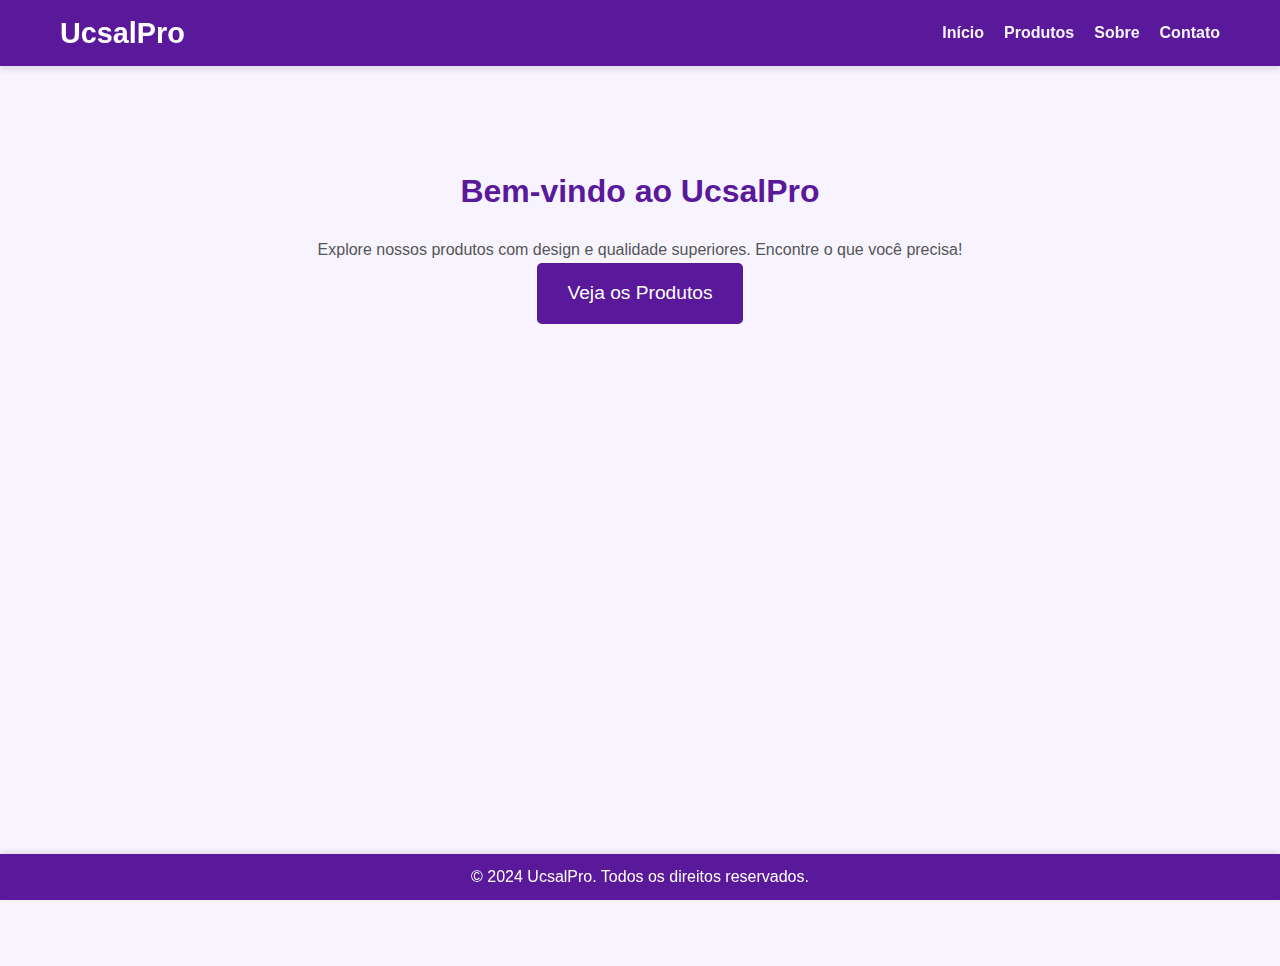
<file: index.html>
<!DOCTYPE html>
<html lang="pt-BR">
  <head>
    <meta charset="UTF-8" />
    <meta name="viewport" content="width=device-width, initial-scale=1.0" />
    <title>Catálogo Profissional</title>
    <link rel="stylesheet" href="css/reset.css" />
    <link rel="stylesheet" href="css/style.css" />
    <link rel="icon" href="images/favicon.png" type="image/png" />
  </head>
  <body>
    <header>
      <div class="container">
        <a href="index.html" class="logo">UcsalPro</a>
        <nav>
          <ul class="nav-list">
            <li><a href="index.html">Início</a></li>
            <li><a href="produtos.html">Produtos</a></li>
            <li><a href="sobre.html">Sobre</a></li>
            <li><a href="contato.html">Contato</a></li>
          </ul>
        </nav>
        <div class="hamburger" id="hamburger">
          <span class="line"></span>
          <span class="line"></span>
          <span class="line"></span>
        </div>
      </div>
    </header>

    <section class="hero">
      <div class="container">
        <h1>Bem-vindo ao UcsalPro</h1>
        <p>
          Explore nossos produtos com design e qualidade superiores. Encontre o
          que você precisa!
        </p>
        <a href="produtos.html" class="btn a">Veja os Produtos</a>
      </div>
    </section>

    <footer>
      <div class="container">
        <p>&copy; 2024 UcsalPro. Todos os direitos reservados.</p>
      </div>
    </footer>
    <script src="js/script.js"></script>
  </body>
</html>
</file>
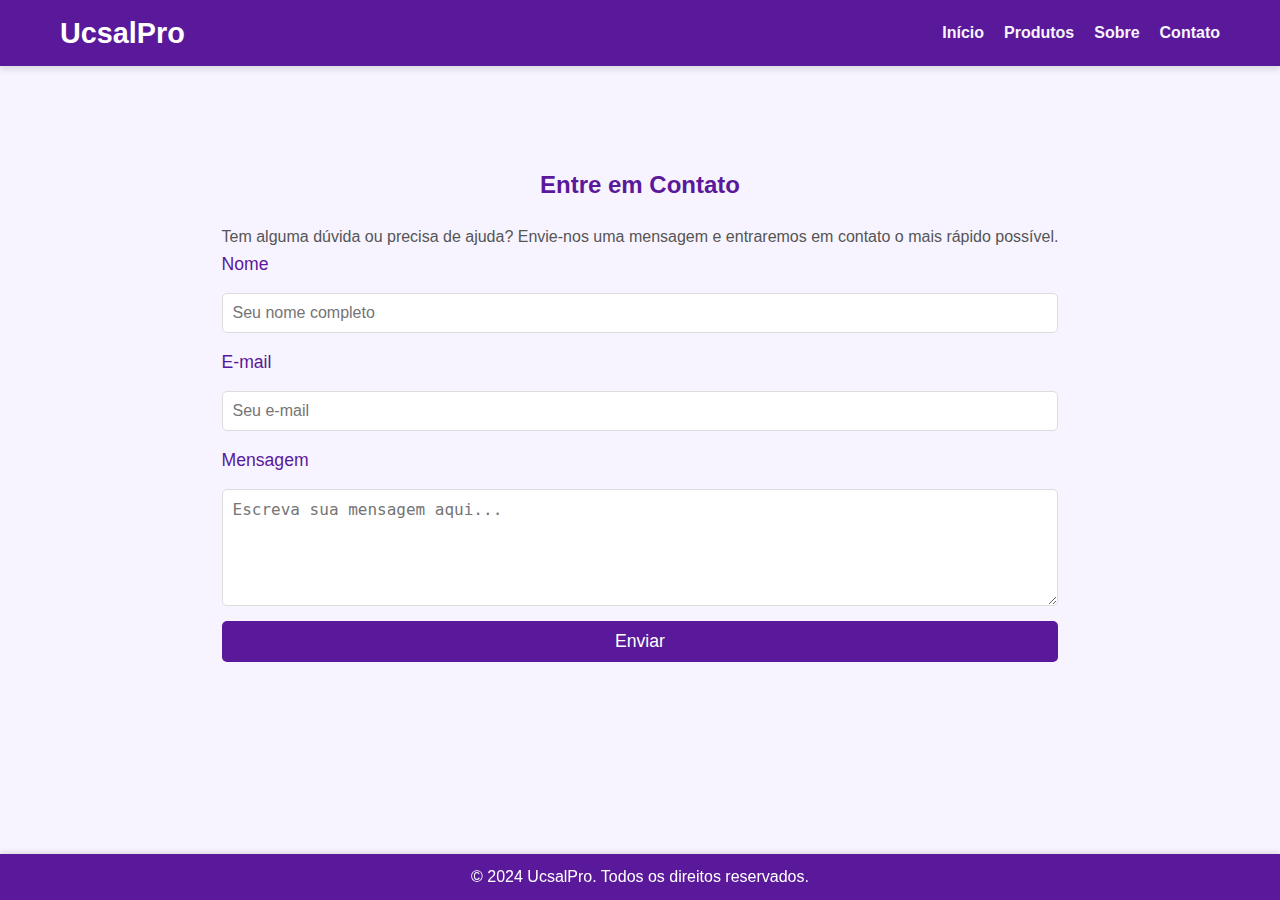
<file: contato.html>
<!DOCTYPE html>
<html lang="pt-BR">
  <head>
    <meta charset="UTF-8" />
    <meta name="viewport" content="width=device-width, initial-scale=1.0" />
    <title>Contato | UcsalPro</title>
    <link rel="stylesheet" href="css/reset.css" />
    <link rel="stylesheet" href="css/style.css" />
    <link rel="icon" href="images/favicon.png" type="image/png" />
  </head>
  <body>
    <header>
      <div class="container">
        <a href="index.html" class="logo">UcsalPro</a>
        <nav>
          <ul class="nav-list">
            <li><a href="index.html">Início</a></li>
            <li><a href="produtos.html">Produtos</a></li>
            <li><a href="sobre.html">Sobre</a></li>
            <li><a href="contato.html">Contato</a></li>
          </ul>
        </nav>
        <div class="hamburger" id="hamburger">
          <span class="line"></span>
          <span class="line"></span>
          <span class="line"></span>
        </div>
      </div>
    </header>

    <main>
      <section class="contato">
        <div class="container">
          <h2>Entre em Contato</h2>
          <p>
            Tem alguma dúvida ou precisa de ajuda? Envie-nos uma mensagem e
            entraremos em contato o mais rápido possível.
          </p>
          <form class="form-contato">
            <label for="nome">Nome</label>
            <input
              type="text"
              id="nome"
              name="nome"
              placeholder="Seu nome completo"
            />
            <span
              class="error-message"
              style="display: none; color: red"
            ></span>

            <label for="email">E-mail</label>
            <input
              type="email"
              id="email"
              name="email"
              placeholder="Seu e-mail"
            />
            <span
              class="error-message"
              style="display: none; color: red"
            ></span>

            <label for="mensagem">Mensagem</label>
            <textarea
              id="mensagem"
              name="mensagem"
              placeholder="Escreva sua mensagem aqui..."
              rows="5"
            ></textarea>
            <span
              class="error-message"
              style="display: none; color: red"
            ></span>

            <button type="submit" class="btn">Enviar</button>
            <span
              id="success-message"
              style="
                display: none;
                color: green;
                font-size: 14px;
                margin-top: 10px;
              "
            >
              Formulário enviado com sucesso!
            </span>
          </form>
        </div>
      </section>
    </main>

    <footer>
      <div class="container">
        <p>&copy; 2024 UcsalPro. Todos os direitos reservados.</p>
      </div>
    </footer>
    <script src="js/script.js"></script>
  </body>
</html>
</file>
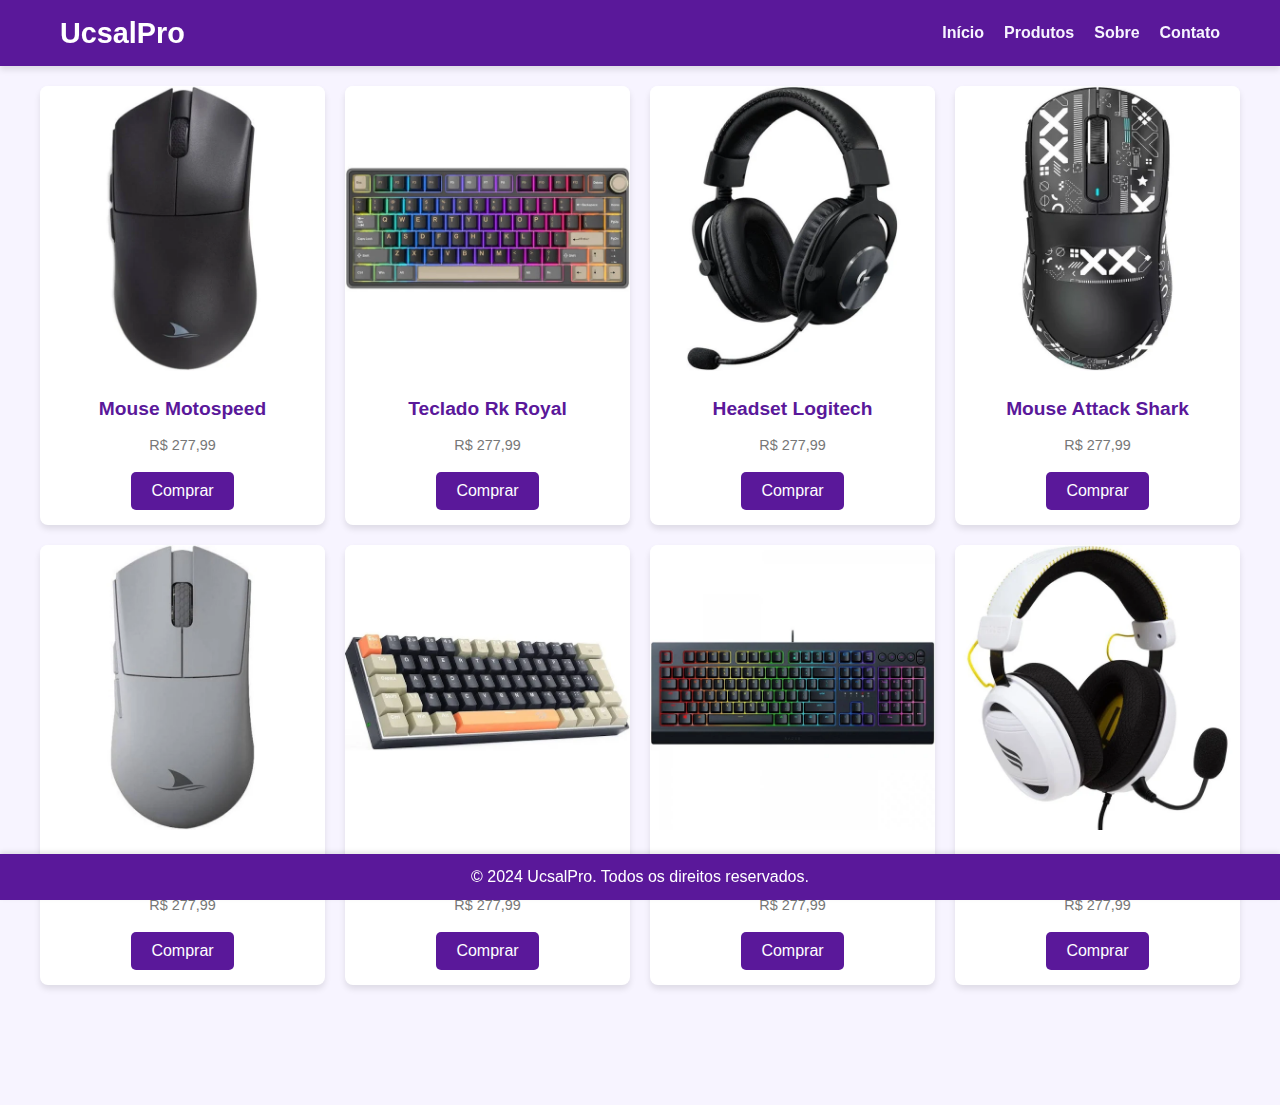
<file: produtos.html>
<!DOCTYPE html>
<html lang="pt-BR">
  <head>
    <meta charset="UTF-8" />
    <meta name="viewport" content="width=device-width, initial-scale=1.0" />
    <title>Produtos | UcsalPro</title>
    <link rel="stylesheet" href="css/reset.css" />
    <link rel="stylesheet" href="css/style.css" />
    <link rel="icon" href="images/favicon.png" type="image/png" />
  </head>
  <body>
    <header>
      <div class="container">
        <a href="index.html" class="logo">UcsalPro</a>
        <nav>
          <ul class="nav-list">
            <li><a href="index.html">Início</a></li>
            <li><a href="produtos.html">Produtos</a></li>
            <li><a href="sobre.html">Sobre</a></li>
            <li><a href="contato.html">Contato</a></li>
          </ul>
        </nav>
        <div class="hamburger" id="hamburger">
          <span class="line"></span>
          <span class="line"></span>
          <span class="line"></span>
        </div>
      </div>
    </header>

    <main>
      <section class="produtos">
        <div class="produto-box">
          <img
            src="./images/porduto1.webp"
            alt="Produto 1"
            class="produto-img"
          />
          <div class="produto-info">
            <h3>Mouse Motospeed</h3>
            <p>R$ 277,99</p>
            <button>Comprar</button>
          </div>
        </div>

        <div class="produto-box">
          <img
            src="./images/produto2.webp"
            alt="Produto 2"
            class="produto-img"
          />
          <div class="produto-info">
            <h3>Teclado Rk Royal</h3>
            <p>R$ 277,99</p>
            <button>Comprar</button>
          </div>
        </div>

        <div class="produto-box">
          <img
            src="./images/produto3.webp"
            alt="Produto 2"
            class="produto-img"
          />
          <div class="produto-info">
            <h3>Headset Logitech</h3>
            <p>R$ 277,99</p>
            <button>Comprar</button>
          </div>
        </div>
        <div class="produto-box">
          <img
            src="./images/produto4.webp"
            alt="Produto 2"
            class="produto-img"
          />
          <div class="produto-info">
            <h3>Mouse Attack Shark</h3>
            <p>R$ 277,99</p>
            <button>Comprar</button>
          </div>
        </div>
        <div class="produto-box">
          <img
            src="./images/produto5.webp"
            alt="Produto 2"
            class="produto-img"
          />
          <div class="produto-info">
            <h3>Mouse Motospeed</h3>
            <p>R$ 277,99</p>
            <button>Comprar</button>
          </div>
        </div>
        <div class="produto-box">
          <img
            src="./images/produto6.webp"
            alt="Produto 2"
            class="produto-img"
          />
          <div class="produto-info">
            <h3>Teclado Redragon</h3>
            <p>R$ 277,99</p>
            <button>Comprar</button>
          </div>
        </div>
        <div class="produto-box">
          <img
            src="./images/produto7.webp"
            alt="Produto 2"
            class="produto-img"
          />
          <div class="produto-info">
            <h3>Teclado Razer</h3>
            <p>R$ 277,99</p>
            <button>Comprar</button>
          </div>
        </div>
        <div class="produto-box">
          <img
            src="./images/produto8.webp"
            alt="Produto 2"
            class="produto-img"
          />
          <div class="produto-info">
            <h3>Headset Fallen</h3>
            <p>R$ 277,99</p>
            <button>Comprar</button>
          </div>
        </div>
      </section>
    </main>
    <footer>
      <div class="container">
        <p>&copy; 2024 UcsalPro. Todos os direitos reservados.</p>
      </div>
    </footer>

    <script src="./js/script.js"></script>
  </body>
</html>
</file>
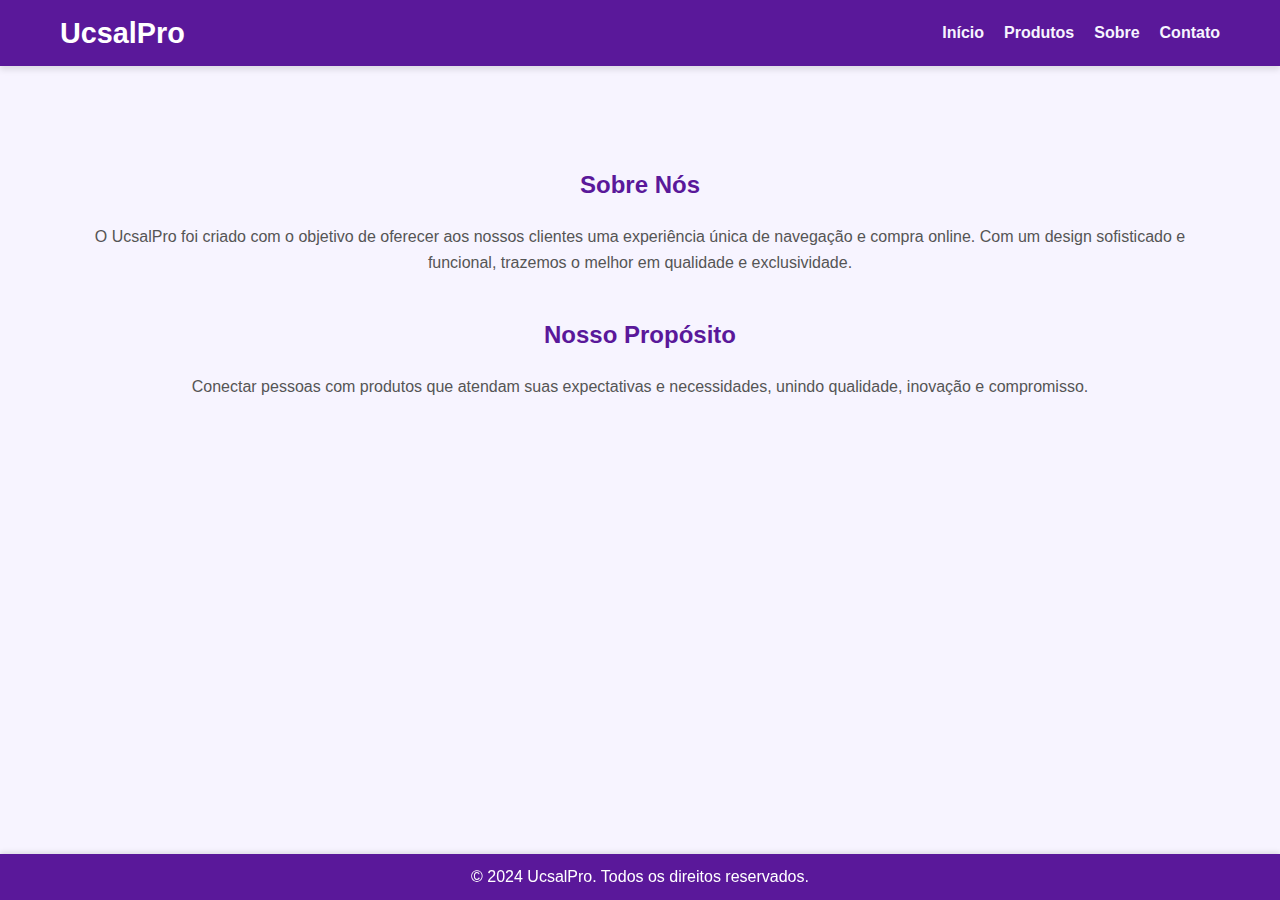
<file: sobre.html>
<!DOCTYPE html>
<html lang="pt-BR">
  <head>
    <meta charset="UTF-8" />
    <meta name="viewport" content="width=device-width, initial-scale=1.0" />
    <title>Sobre Nós | UcsalPro</title>
    <link rel="stylesheet" href="css/reset.css" />
    <link rel="stylesheet" href="css/style.css" />
    <link rel="icon" href="images/favicon.png" type="image/png" />
  </head>
  <body>
    <header>
      <div class="container">
        <a href="index.html" class="logo">UcsalPro</a>
        <nav>
          <ul class="nav-list">
            <li><a href="index.html">Início</a></li>
            <li><a href="produtos.html">Produtos</a></li>
            <li><a href="sobre.html">Sobre</a></li>
            <li><a href="contato.html">Contato</a></li>
          </ul>
        </nav>
        <div class="hamburger" id="hamburger">
          <span class="line"></span>
          <span class="line"></span>
          <span class="line"></span>
        </div>
      </div>
    </header>

    <main>
      <section class="sobre">
        <div class="container">
          <h2>Sobre Nós</h2>
          <p>
            O UcsalPro foi criado com o objetivo de oferecer aos nossos clientes
            uma experiência única de navegação e compra online. Com um design
            sofisticado e funcional, trazemos o melhor em qualidade e
            exclusividade.
          </p>

          <h2>Nosso Propósito</h2>
          <p>
            Conectar pessoas com produtos que atendam suas expectativas e
            necessidades, unindo qualidade, inovação e compromisso.
          </p>
        </div>
      </section>
    </main>

    <footer>
      <div class="container">
        <p>&copy; 2024 UcsalPro. Todos os direitos reservados.</p>
      </div>
    </footer>
    <script src="js/script.js"></script>
  </body>
</html>
</file>
<file: css/style.css>
* {
  margin: 0;
  padding: 0;
  box-sizing: border-box;
}

body {
  font-family: "Arial", sans-serif;
  line-height: 1.6;
  background-color: #f7f4ff;
  color: #333;
  margin: 0;
}

.container {
  max-width: 1200px;
  margin: 0 auto;
  padding: 0 20px;
}

header {
  background: #5a189a;
  color: #fff;
  padding: 10px 0;
  position: sticky;
  top: 0;
  z-index: 1000;
  box-shadow: 0 4px 6px rgba(0, 0, 0, 0.1);
}

header .container {
  display: flex;
  justify-content: space-between;
  align-items: center;
}

header .logo {
  font-size: 1.8rem;
  font-weight: bold;
  text-decoration: none;
  color: #fff;
}

header nav ul {
  display: flex;
  list-style: none;
  gap: 20px;
}

header nav a {
  text-decoration: none;
  font-size: 1rem;
  font-weight: bold;
  color: #f7f4ff;
  transition: color 0.3s ease;
}

header nav a:hover {
  color: #e0aaff;
}

.hamburger {
  display: none;
  flex-direction: column;
  justify-content: space-around;
  width: 30px;
  height: 25px;
  cursor: pointer;
}

.hamburger .line {
  width: 100%;
  height: 3px;
  background-color: #f7f4ff;
  border-radius: 3px;
  transition: all 0.3s ease;
}

.hamburger.active .line:nth-child(1) {
  transform: rotate(45deg) translateY(10px);
}

.hamburger.active .line:nth-child(2) {
  opacity: 0;
}

.hamburger.active .line:nth-child(3) {
  transform: rotate(-45deg) translateY(-10px);
}

@media (max-width: 768px) {
  .hamburger {
    display: flex;
  }

  .nav-list {
    display: none;
    flex-direction: column;
    position: absolute;
    top: 70px;
    right: 20px;
    background-color: #fff;
    border: 1px solid #e0aaff;
    border-radius: 5px;
    padding: 20px;
    gap: 10px;
    box-shadow: 0 4px 6px rgba(0, 0, 0, 0.1);
  }

  .nav-list.active {
    display: flex;
  }

  header nav a {
    color: #5a189a;
  }

  header nav a:hover {
    color: #9d4edd;
  }
}

section {
  padding: 60px 20px;
}

section h1,
section h2 {
  color: #5a189a;
  margin-top: 40px;
  margin-bottom: 20px;
  text-align: center;
}

section p {
  font-size: 1rem;
  color: #555;
  text-align: center;
}

.produtos {
  display: grid;
  grid-template-columns: repeat(auto-fill, minmax(250px, 1fr));
  gap: 20px;
  padding: 20px 0;
  width: 1200px;
}
main {
  display: flex;
  justify-content: center;
  margin-bottom: 100px;
}
.produto-box {
  background: #fff;
  border-radius: 8px;
  box-shadow: 0 4px 6px rgba(0, 0, 0, 0.1);
  overflow: hidden;
  transition: transform 0.3s ease;
}

.produto-box:hover {
  transform: scale(1.05);
}

.produto-img {
  width: 100%;

  object-fit: cover;
}

.produto-info {
  padding: 15px;
  text-align: center;
}

.produto-info h3 {
  font-size: 1.2rem;
  color: #5a189a;
  margin-bottom: 10px;
}

.produto-info p {
  font-size: 0.9rem;
  color: #777;
  margin-bottom: 15px;
}

.produto-info button {
  background: #5a189a;
  color: #fff;
  padding: 10px 20px;
  border: none;
  border-radius: 5px;
  font-size: 1rem;
  cursor: pointer;
  transition: background 0.3s ease;
}

.produto-info button:hover {
  background: #9d4edd;
}
.form-contato {
  display: flex;
  flex-direction: column;
  gap: 15px;
}

.form-contato label {
  font-size: 1.1rem;
  color: #5a189a;
}

.form-contato input,
.form-contato textarea {
  padding: 10px;
  border: 1px solid #ddd;
  border-radius: 5px;
  font-size: 1rem;
  width: 100%;
  background-color: #fff;
  transition: border 0.3s ease;
}

.form-contato input:focus,
.form-contato textarea:focus {
  border-color: #5a189a;
  outline: none;
}

.form-contato button {
  background: #5a189a;
  color: #fff;
  padding: 10px 20px;
  border: none;
  border-radius: 5px;
  font-size: 1.1rem;
  cursor: pointer;
  transition: background 0.3s ease;
}

.form-contato button:hover {
  background: #9d4edd;
}
footer {
  position: fixed;
  bottom: 0;
  left: 0;
  width: 100%;
  background: #5a189a;
  color: #fff;
  text-align: center;
  padding: 10px 0;
  box-shadow: 0 -2px 5px rgba(0, 0, 0, 0.1);
}

footer a {
  color: #e0aaff;
  text-decoration: none;
}

footer a:hover {
  color: #f7f4ff;
}

@media (max-width: 768px) {
  section {
    padding: 40px 20px;
  }

  .produto-box {
    width: 100%;
  }

  .produtos {
    padding: 0 10px;
  }

  .nav-list a {
    font-size: 1.1rem;
  }
}

a,
button {
  transition: all 0.3s ease;
}
.hero {
  display: flex;
  flex-direction: column;

  text-align: center;
  height: 100vh;
}

.hero .btn {
  background-color: #5a189a;
  color: white;
  padding: 15px 30px;
  border-radius: 5px;
  text-decoration: none;
  font-size: 1.2rem;
  display: inline-block;
  transition: background-color 0.3s;
}

.hero .btn:hover {
  background-color: #9d4edd;
}
</file>
